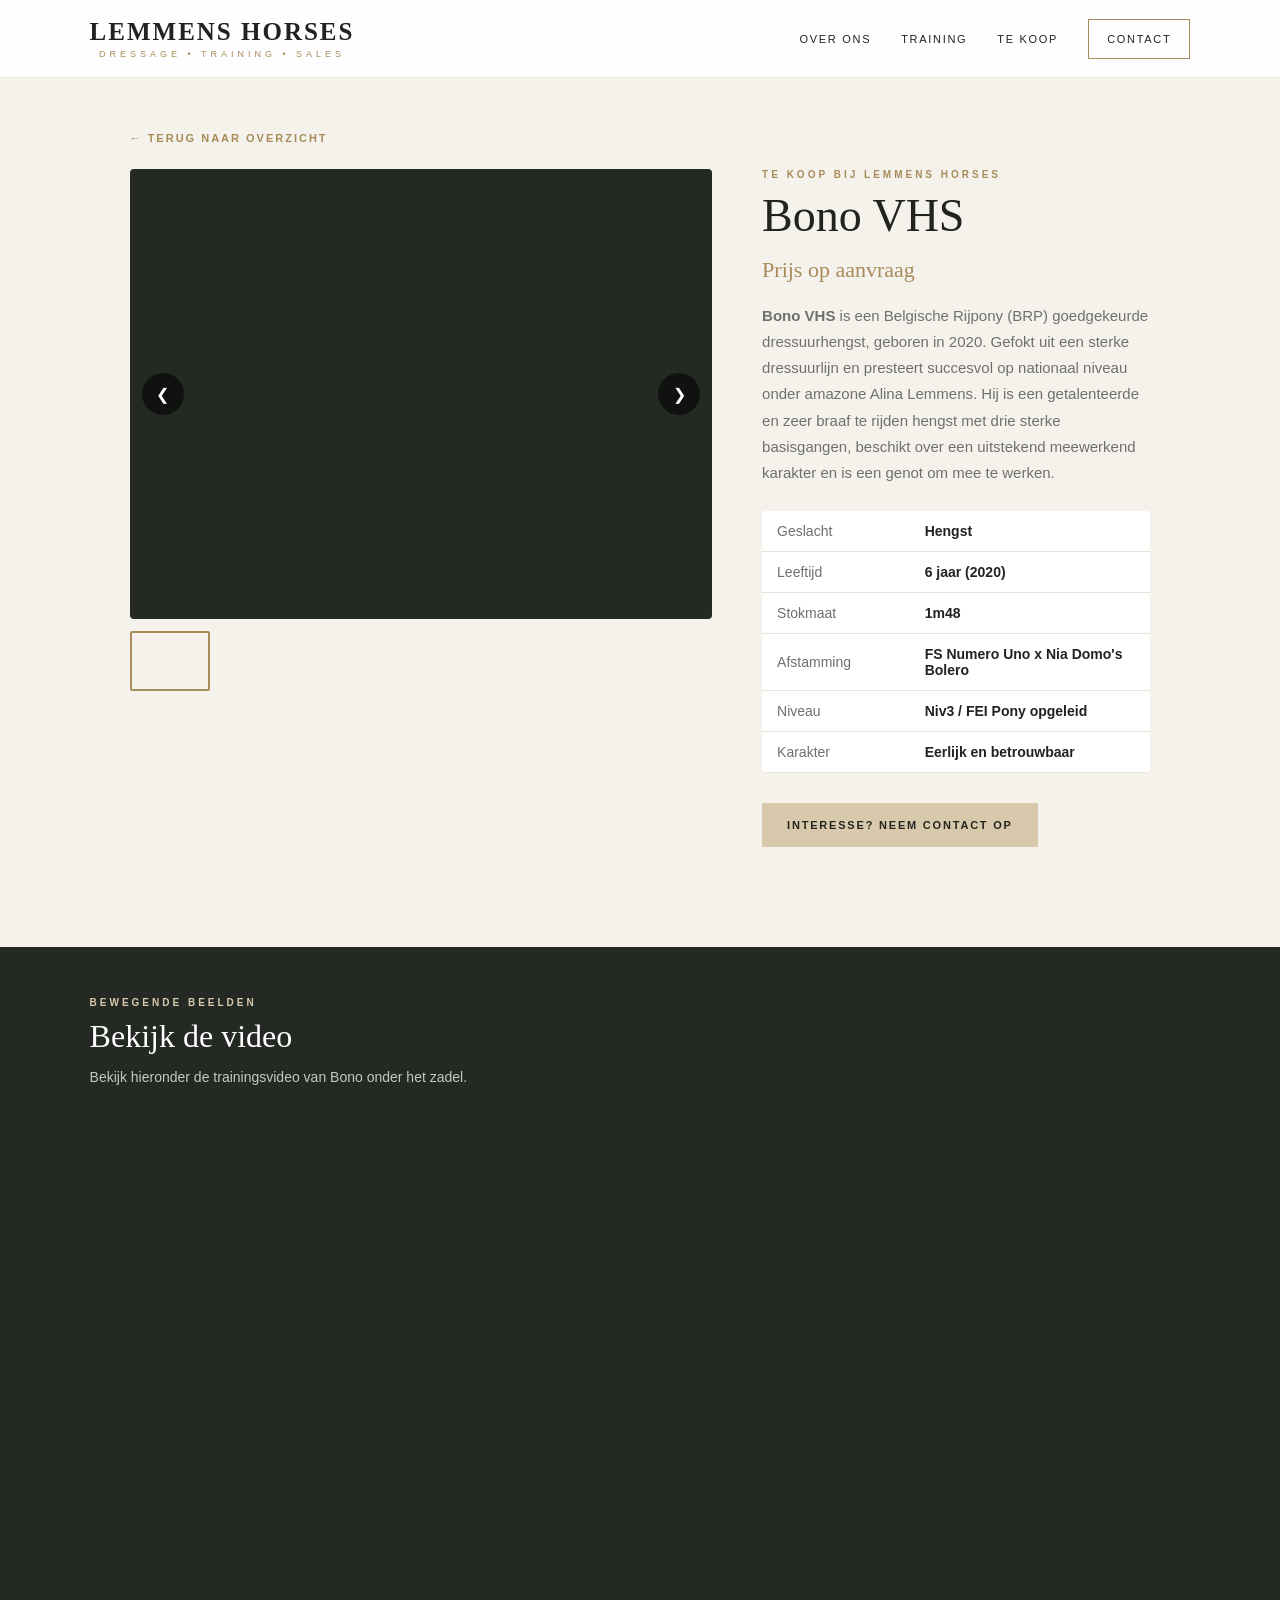
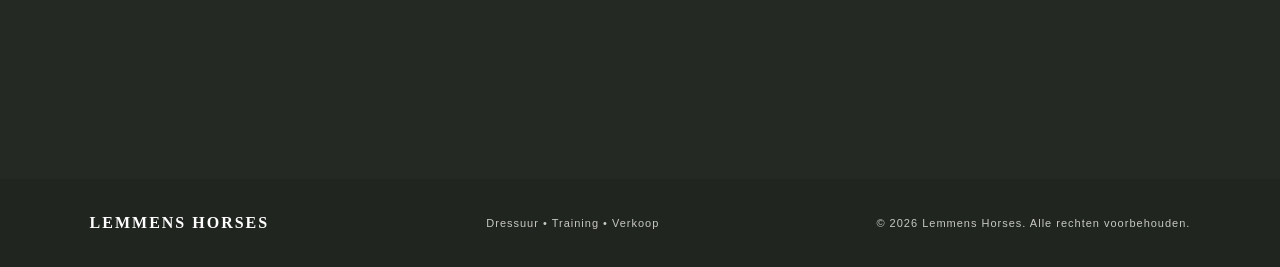
<file: gemini-code-1794851940199.html>
<!DOCTYPE html>
<html lang="nl">
<head>
  <meta charset="UTF-8">
  <meta name="viewport" content="width=device-width, initial-scale=1.0">
  <link rel="icon" type="image/x-icon" href="/images/favicon.ico">
  <meta name="description" content="Koop dressuurpaard Bono VHS — Getraind tot FEI Pony, uitstekende afstamming en karakter.">
  <title>Bono VHS | Lemmens Horses</title>
  <style>
    :root {
      --ink: #20231f;
      --muted: #6e716a;
      --cream: #f5f2eb;
      --sand: #d8c9ad;
      --gold: #a88b5b;
      --white: #fff;
    }
    * { box-sizing: border-box; }
    html, body { margin: 0; padding: 0; overflow-x: hidden; color: var(--ink); background: var(--cream); font-family: Arial, Helvetica, sans-serif; }
    a { color: inherit; text-decoration: none; }
    
    /* Header & Navigatie */
    .topbar { height: 78px; padding: 0 7%; display: flex; align-items: center; justify-content: space-between; background: rgba(255,255,255,.96); position: sticky; top: 0; z-index: 100; border-bottom: 1px solid #e9e4da; }
    .brand { font-family: Georgia, serif; font-size: 25px; letter-spacing: 2px; font-weight: 600; line-height: 1.1; }
    .brand span { display: block; font: 9px Arial, sans-serif; letter-spacing: 4px; color: var(--gold); margin-top: 4px; text-align: center; }
    
    nav { display: flex; gap: 30px; align-items: center; font-size: 11px; letter-spacing: 1.7px; text-transform: uppercase; }
    nav a { transition: color .2s; } 
    nav a:hover { color: var(--gold); }
    .nav-cta { border: 1px solid var(--gold); padding: 13px 18px; }

    /* Mobiele menuknop (verborgen op desktop) */
    .menu-toggle { display: none; background: none; border: none; font-size: 26px; color: var(--ink); cursor: pointer; padding: 5px; }

    /* Layout Main */
    .container { max-width: 1200px; margin: 0 auto; padding: 50px 7%; }
    .back-link { display: inline-block; margin-bottom: 25px; font-size: 11px; text-transform: uppercase; letter-spacing: 2px; color: var(--gold); font-weight: bold; }
    
    .horse-layout { display: grid; grid-template-columns: minmax(0, 1.2fr) minmax(0, 0.8fr); gap: 50px; align-items: start; }

    /* Slider / Fotogalerij */
    .slider-container { position: relative; background: #242923; overflow: hidden; border-radius: 4px; touch-action: pan-y; }
    .slide { display: none; height: 450px; background-size: cover; background-position: center; }
    .slide.active { display: block; }
    .slider-btns { display: flex; justify-content: space-between; position: absolute; top: 50%; width: 100%; transform: translateY(-50%); padding: 0 12px; pointer-events: none; }
    .slider-btn { pointer-events: auto; background: rgba(0,0,0,0.55); color: white; border: none; width: 42px; height: 42px; border-radius: 50%; cursor: pointer; font-size: 16px; display: flex; align-items: center; justify-content: center; transition: background .2s; }
    .slider-btn:hover { background: var(--gold); }
    
    .thumbnails { display: flex; gap: 10px; margin-top: 12px; overflow-x: auto; padding-bottom: 4px; }
    .thumb { flex: 0 0 80px; height: 60px; background-size: cover; background-position: center; cursor: pointer; opacity: 0.6; transition: opacity .2s; border: 2px solid transparent; border-radius: 2px; }
    .thumb.active, .thumb:hover { opacity: 1; border-color: var(--gold); }

    /* Info & Details */
    .kicker { color: var(--gold); text-transform: uppercase; letter-spacing: 3px; font-size: 10px; font-weight: bold; }
    h1 { font: 400 clamp(30px, 5vw, 46px)/1.12 Georgia, serif; margin: 10px 0 15px; }
    .price { font-family: Georgia, serif; font-size: 22px; color: var(--gold); margin-bottom: 20px; }
    .copy { color: var(--muted); line-height: 1.75; font-size: 15px; margin-bottom: 25px; }

    /* Specificatietabel */
    .specs-table { width: 100%; border-collapse: collapse; margin-bottom: 30px; background: white; border-radius: 4px; overflow: hidden; }
    .specs-table th, .specs-table td { padding: 12px 15px; text-align: left; font-size: 14px; border-bottom: 1px solid #e9e4da; }
    .specs-table th { color: var(--muted); font-weight: normal; width: 38%; }
    .specs-table td { font-weight: bold; color: var(--ink); }

    /* Video sectie */
    .video-section { margin-top: 50px; background: #242923; color: white; padding: 50px 7%; }
    .video-section h2 { font-family: Georgia, serif; font-weight: 400; margin: 10px 0; font-size: clamp(24px, 4vw, 32px); }
    .video-container { position: relative; width: 100%; padding-bottom: 56.25%; height: 0; margin-top: 25px; border-radius: 4px; overflow: hidden; }
    .video-container iframe { position: absolute; top: 0; left: 0; width: 100%; height: 100%; border: 0; }

    .button { display: inline-block; padding: 16px 25px; background: var(--sand); color: #24251f; text-transform: uppercase; letter-spacing: 1.8px; font-size: 11px; font-weight: bold; transition: .2s; border: 0; cursor: pointer; text-align: center; }
    .button:hover { background: var(--ink); color: white; transform: translateY(-2px); }

    /* Footer */
    footer { background: #20251f; color: #c7c9c2; padding: 35px 7%; display: flex; justify-content: space-between; align-items: center; gap: 15px; font-size: 11px; letter-spacing: 1px; }
    footer strong { color: white; font-family: Georgia, serif; letter-spacing: 2px; font-size: 16px; }

    /* --- MOBIELE WEERGAVE (Smartphones & kleine tablets) --- */
    @media (max-width: 850px) {
      .topbar { padding: 0 5%; height: 70px; }
      .brand { font-size: 19px; letter-spacing: 1.5px; }
      .brand span { font-size: 8px; letter-spacing: 2.5px; text-align: left; }
      
      .menu-toggle { display: block; }
      
      nav {
        display: none;
        flex-direction: column;
        position: absolute;
        top: 70px;
        left: 0;
        width: 100%;
        background: var(--white);
        padding: 25px 5%;
        gap: 20px;
        border-bottom: 1px solid #e9e4da;
        box-shadow: 0 10px 20px rgba(0,0,0,0.06);
      }
      nav.open { display: flex; }
      .nav-cta { width: 100%; text-align: center; }

      .container { padding: 30px 5%; }
      .horse-layout { grid-template-columns: 1fr; gap: 30px; }
      
      .slide { height: 280px; }
      .thumb { flex: 0 0 68px; height: 52px; }

      .specs-table th, .specs-table td { padding: 10px 12px; font-size: 13px; }
      .button { display: block; width: 100%; padding: 18px 20px; }

      .video-section { padding: 40px 5%; margin-top: 35px; }
      footer { flex-direction: column; text-align: center; padding: 30px 5%; }
    }
  </style>
</head>
<body>

  <header class="topbar">
    <a class="brand" href="index.html">LEMMENS HORSES<span>DRESSAGE • TRAINING • SALES</span></a>
    <button class="menu-toggle" aria-label="Menu openen" onclick="toggleMenu()">☰</button>
    <nav id="mainNav" aria-label="Hoofdnavigatie">
      <a href="index.html#over">Over ons</a>
      <a href="index.html#diensten">Training</a>
      <a href="index.html#paarden">Te koop</a>
      <a class="nav-cta" href="index.html#contact">Contact</a>
    </nav>
  </header>

  <main class="container">
    <a href="index.html#paarden" class="back-link">← Terug naar overzicht</a>
    
    <div class="horse-layout">
      <!-- Linkerkolom: Fotoslider -->
      <div>
        <div class="slider-container" id="slider">
          <div class="slide active" style="background-image: url('https://i.postimg.cc/MK5c9830/IMG-4506.jpeg?auto=format&fit=crop&w=1200&q=85');"></div>
          <div class="slide" style="background-image: url('https://images.unsplash.com/photo-1553284965-83fd3e82fa5a?auto=format&fit=crop&w=1200&q=85');"></div>
          <div class="slide" style="background-image: url('https://images.unsplash.com/photo-1534307671276-a6a3a5b5f2f5?auto=format&fit=crop&w=1200&q=85');"></div>
          
          <div class="slider-btns">
            <button class="slider-btn" aria-label="Vorige foto" onclick="changeSlide(-1)">❮</button>
            <button class="slider-btn" aria-label="Volgende foto" onclick="changeSlide(1)">❯</button>
          </div>
        </div>
        
        <!-- Miniaturen om te klikken -->
        <div class="thumbnails">
          <div class="thumb active" style="background-image: url('https://i.postimg.cc/MK5c9830/IMG-4506.jpeg?auto=format&fit=crop&w=300&q=85');" onclick="currentSlide(0)"></div>
          <div class="thumb" style="background-image: url('https://images.unsplash.com/photo-1553284965-83fd3e82fa5a?auto=format&fit=crop&w=300&q=85');" onclick="currentSlide(1)"></div>
          <div class="thumb" style="background-image: url('https://images.unsplash.com/photo-1534307671276-a6a3a5b5f2f5?auto=format&fit=crop&w=300&q=85');" onclick="currentSlide(2)"></div>
        </div>
      </div>

      <!-- Rechterkolom: Informatie & Specificaties -->
      <div>
        <div class="kicker">Te koop bij Lemmens Horses</div>
        <h1>Bono VHS</h1>
        <div class="price">Prijs op aanvraag</div>
        <p class="copy"><b>Bono VHS</b> is een Belgische Rijpony (BRP) goedgekeurde dressuurhengst, geboren in 2020. Gefokt uit een sterke dressuurlijn en presteert succesvol op nationaal niveau onder amazone Alina Lemmens. Hij is een getalenteerde en zeer braaf te rijden hengst met drie sterke basisgangen, beschikt over een uitstekend meewerkend karakter en is een genot om mee te werken.</p>
        
        <table class="specs-table">
          <tr><th>Geslacht</th><td>Hengst</td></tr>
          <tr><th>Leeftijd</th><td>6 jaar (2020)</td></tr>
          <tr><th>Stokmaat</th><td>1m48</td></tr>
          <tr><th>Afstamming</th><td>FS Numero Uno x Nia Domo's Bolero</td></tr>
          <tr><th>Niveau</th><td>Niv3 / FEI Pony opgeleid</td></tr>
          <tr><th>Karakter</th><td>Eerlijk en betrouwbaar</td></tr>
        </table>

        <a href="index.html#contact" class="button">Interesse? Neem contact op</a>
      </div>
    </div>
  </main>

  <!-- Videosectie -->
  <section class="video-section">
    <div style="max-width: 1200px; margin: 0 auto;">
      <div class="kicker" style="color: var(--sand);">Bewegende beelden</div>
      <h2>Bekijk de video</h2>
      <p style="color: #c4c8c0; font-size: 14px;">Bekijk hieronder de trainingsvideo van Bono onder het zadel.</p>
      <div class="video-container">
        <iframe id="video" src="https://www.youtube.com/embed/qBAfXTDJO9A?si=wgvbF-J_H0f-jw1j" allowfullscreen></iframe>
      </div>
    </div>
  </section>

  <footer>
    <strong>LEMMENS HORSES</strong>
    <span>Dressuur • Training • Verkoop</span>
    <span>© <span id="year"></span> Lemmens Horses. Alle rechten voorbehouden.</span>
  </footer>

  <script>
    // Jaartal in footer
    document.getElementById('year').textContent = new Date().getFullYear();

    // Mobiel menu openen/sluiten
    function toggleMenu() {
      document.getElementById('mainNav').classList.toggle('open');
    }

    // Fotoslider logica
    let slideIndex = 0;
    showSlides(slideIndex);

    function changeSlide(n) {
      showSlides(slideIndex += n);
    }

    function currentSlide(n) {
      showSlides(slideIndex = n);
    }

    function showSlides(n) {
      let slides = document.getElementsByClassName("slide");
      let thumbs = document.getElementsByClassName("thumb");
      if (n >= slides.length) { slideIndex = 0 }
      if (n < 0) { slideIndex = slides.length - 1 }
      
      for (let i = 0; i < slides.length; i++) {
        slides[i].classList.remove("active");
        thumbs[i].classList.remove("active");
      }
      slides[slideIndex].classList.add("active");
      thumbs[slideIndex].classList.add("active");
    }

    // Swipe-ondersteuning voor smartphones
    let touchStartX = 0;
    const sliderEl = document.getElementById('slider');
    sliderEl.addEventListener('touchstart', e => { touchStartX = e.changedTouches[0].screenX; }, { passive: true });
    sliderEl.addEventListener('touchend', e => {
      let touchEndX = e.changedTouches[0].screenX;
      if (touchStartX - touchEndX > 40) changeSlide(1);
      if (touchEndX - touchStartX > 40) changeSlide(-1);
    }, { passive: true });
  </script>
</body>
</html>
</file>
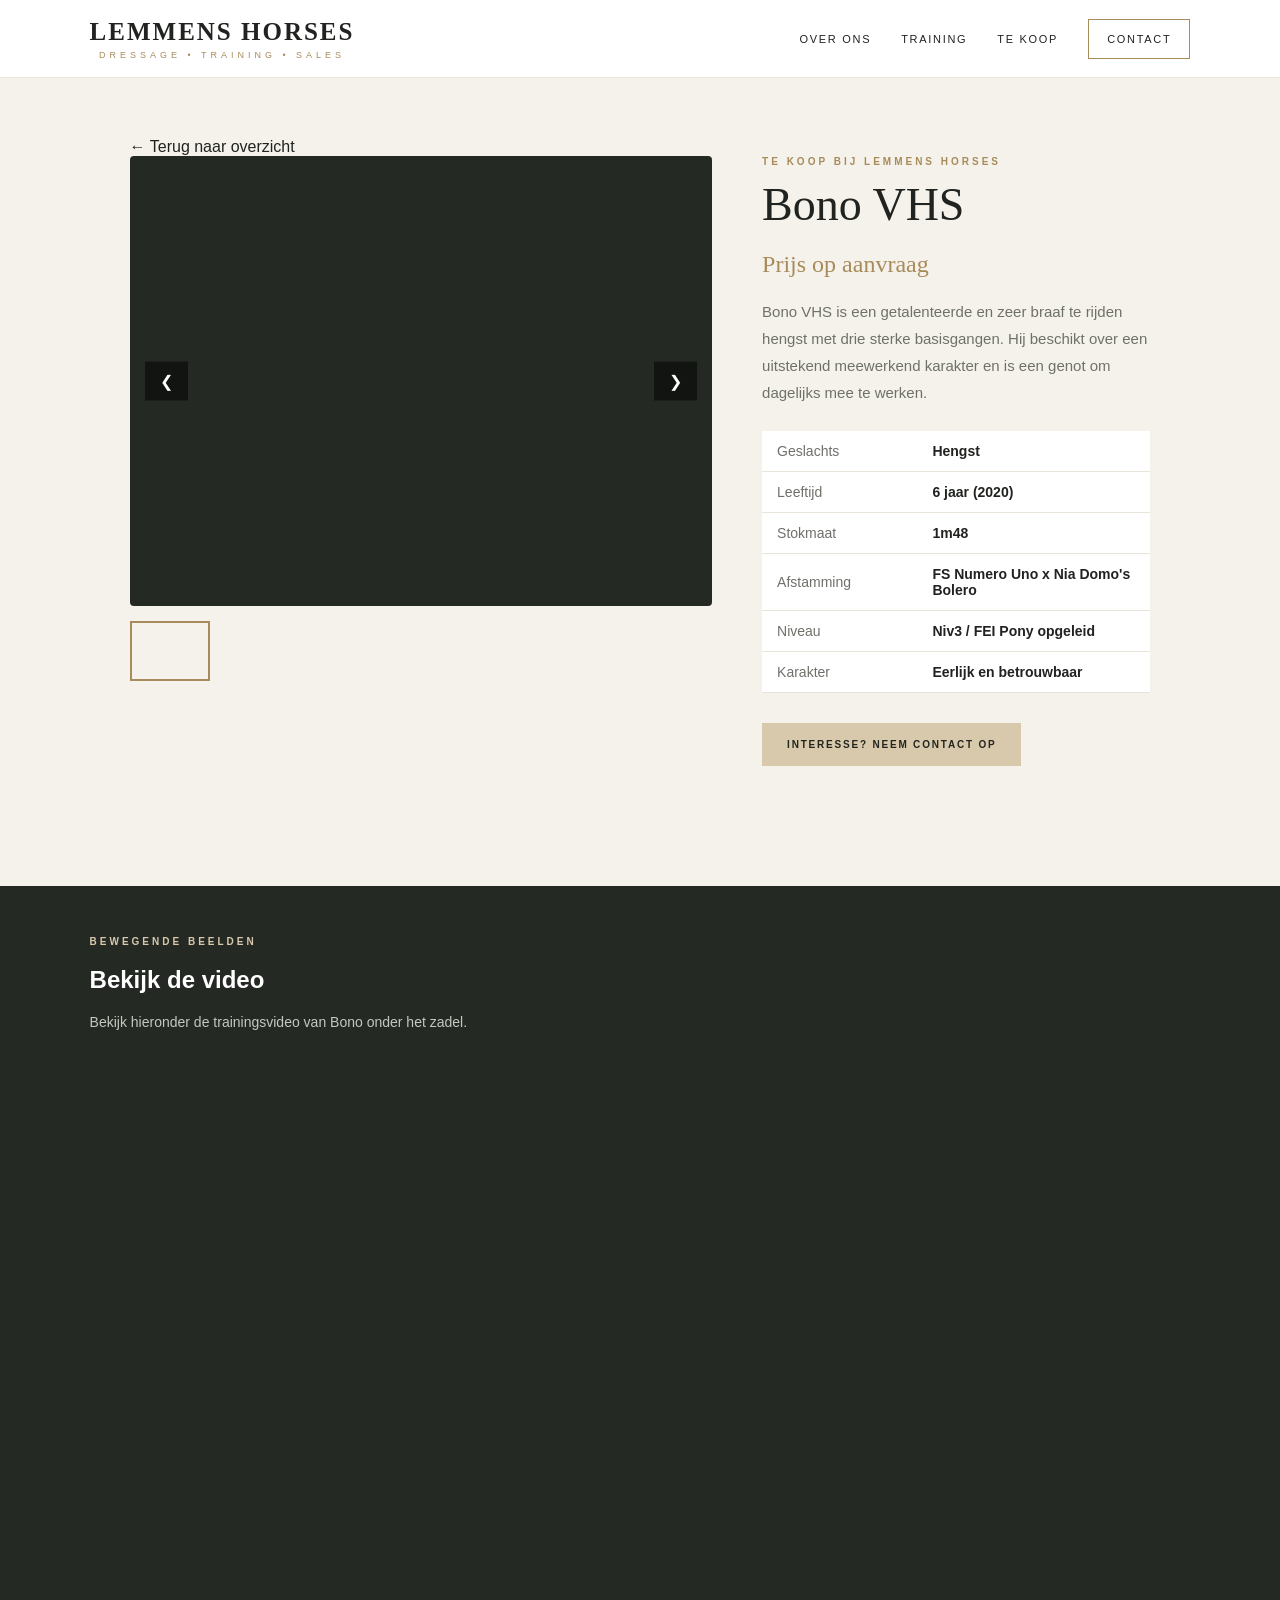
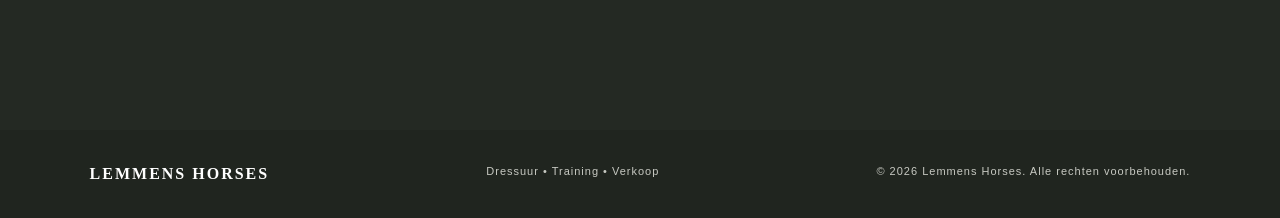
<file: paard-valerno.html>
<!DOCTYPE html>
<html lang="nl">
<head>
  <meta charset="UTF-8">
  <meta name="viewport" content="width=device-width, initial-scale=1.0">
  <link rel="icon" type="image/x-icon" href="/images/favicon.ico">
  <meta name="description" content="Koop dressuurpaard [Naam Paard] — Getraind tot [Niveau], uitstekende afstamming en karakter.">
  <title> Bono VHS | Lemmens Horses</title>
  <style>
    :root {
      --ink: #20231f;
      --muted: #6e716a;
      --cream: #f5f2eb;
      --sand: #d8c9ad;
      --gold: #a88b5b;
      --white: #fff;
    }
    * { box-sizing: border-box; }
    body { margin: 0; color: var(--ink); background: var(--cream); font-family: Arial, Helvetica, sans-serif; }
    a { color: inherit; text-decoration: none; }
    
    /* Header */
    .topbar { height: 78px; padding: 0 7%; display: flex; align-items: center; justify-content: space-between; background: rgba(255,255,255,.96); position: sticky; top: 0; z-index: 10; border-bottom: 1px solid #e9e4da; }
    .brand { font-family: Georgia, serif; font-size: 25px; letter-spacing: 2px; font-weight: 600; }
    .brand span { display: block; font: 9px Arial, sans-serif; letter-spacing: 4px; color: var(--gold); margin-top: 4px; text-align: center; }
    nav { display: flex; gap: 30px; align-items: center; font-size: 11px; letter-spacing: 1.7px; text-transform: uppercase; }
    nav a { transition: color .2s; } nav a:hover { color: var(--gold); }
    .nav-cta { border: 1px solid var(--gold); padding: 13px 18px; }

    /* Layout Main */
    .container { max-width: 1200px; margin: 0 auto; padding: 60px 7%; }
    .back-link { display: inline-block; margin-bottom: 30px; font-size: 11px; text-transform: uppercase; letter-spacing: 2px; color: var(--gold); }
    
    .horse-layout { display: grid; grid-template-columns: 1.2fr 0.8fr; gap: 50px; align-items: start; }

    /* Slider / Fotogalerij */
    .slider-container { position: relative; background: #242923; overflow: hidden; border-radius: 4px; }
    .slide { display: none; height: 450px; background-size: cover; background-position: center; }
    .slide.active { display: block; }
    .slider-btns { display: flex; justify-content: space-between; position: absolute; top: 50%; width: 100%; transform: translateY(-50%); padding: 0 15px; }
    .slider-btn { background: rgba(0,0,0,0.5); color: white; border: none; padding: 10px 15px; cursor: pointer; font-size: 16px; transition: background .2s; }
    .slider-btn:hover { background: var(--gold); }
    
    .thumbnails { display: flex; gap: 10px; margin-top: 15px; }
    .thumb { width: 80px; height: 60px; background-size: cover; background-position: center; cursor: pointer; opacity: 0.6; transition: opacity .2s; border: 2px solid transparent; }
    .thumb.active, .thumb:hover { opacity: 1; border-color: var(--gold); }

    /* Info & Details */
    .kicker { color: var(--gold); text-transform: uppercase; letter-spacing: 3px; font-size: 10px; font-weight: bold; }
    h1 { font: 400 clamp(32px, 4vw, 46px)/1.12 Georgia, serif; margin: 12px 0 20px; }
    .price { font-family: Georgia, serif; font-size: 24px; color: var(--gold); margin-bottom: 20px; }
    .copy { color: var(--muted); line-height: 1.8; font-size: 15px; margin-bottom: 25px; }

    /* Specificatietabel */
    .specs-table { width: 100%; border-collapse: collapse; margin-bottom: 30px; background: white; }
    .specs-table th, .specs-table td { padding: 12px 15px; text-align: left; font-size: 14px; border-bottom: 1px solid #e9e4da; }
    .specs-table th { color: var(--muted); font-weight: normal; width: 40%; }
    .specs-table td { font-weight: bold; color: var(--ink); }

    /* Video sectie */
    .video-section { margin-top: 60px; background: #242923; color: white; padding: 50px 7%; }
    .video-container { position: relative; width: 100%; padding-bottom: 56.25%; height: 0; margin-top: 30px; }
    .video-container iframe { position: absolute; top: 0; left: 0; width: 100%; height: 100%; border: 0; }

    .button { display: inline-block; padding: 16px 25px; background: var(--sand); color: #24251f; text-transform: uppercase; letter-spacing: 1.8px; font-size: 10px; font-weight: bold; transition: .2s; border: 0; cursor: pointer; text-align: center; }
    .button:hover { background: var(--ink); color: white; transform: translateY(-2px); }

    /* Footer */
    footer { background: #20251f; color: #c7c9c2; padding: 35px 7%; display: flex; justify-content: space-between; gap: 20px; font-size: 11px; letter-spacing: 1px; }
    footer strong { color: white; font-family: Georgia, serif; letter-spacing: 2px; font-size: 16px; }

    @media (max-width: 800px) {
      .horse-layout { grid-template-columns: 1fr; gap: 30px; }
      .slide { height: 350px; }
      footer { flex-direction: column; }
    }
  </style>
</head>
<body>

  <header class="topbar">
    <a class="brand" href="index.html">LEMMENS HORSES<span>DRESSAGE • TRAINING • SALES</span></a>
    <nav aria-label="Hoofdnavigatie">
      <a href="index.html#over">Over ons</a>
      <a href="index.html#diensten">Training</a>
      <a href="index.html#paarden">Te koop</a>
      <a class="nav-cta" href="index.html#contact">Contact</a>
    </nav>
  </header>

  <main class="container">
    <a class="href-back" href="index.html#paarden" class="back-link">← Terug naar overzicht</a>
    
    <div class="horse-layout">
      <!-- Linkerkolom: Fotoslider -->
      <div>
        <div class="slider-container">
          <div class="slide active" style="background-image: url('https://i.postimg.cc/MK5c9830/IMG-4506.jpeg?auto=format&fit=crop&w=1200&q=85');"></div>
          <div class="slide" style="background-image: url('https://images.unsplash.com/photo-1553284965-83fd3e82fa5a?auto=format&fit=crop&w=1200&q=85');"></div>
          <div class="slide" style="background-image: url('https://images.unsplash.com/photo-1534307671276-a6a3a5b5f2f5?auto=format&fit=crop&w=1200&q=85');"></div>
          
          <div class="slider-btns">
            <button class="slider-btn" onclick="changeSlide(-1)">❮</button>
            <button class="slider-btn" onclick="changeSlide(1)">❯</button>
          </div>
        </div>
        
        <!-- Miniaturen om te klikken -->
        <div class="thumbnails">
          <div class="thumb active" style="background-image: url('https://i.postimg.cc/MK5c9830/IMG-4506.jpeg?auto=format&fit=crop&w=300&q=85');" onclick="currentSlide(0)"></div>
          <div class="thumb" style="background-image: url('https://images.unsplash.com/photo-1553284965-83fd3e82fa5a?auto=format&fit=crop&w=300&q=85');" onclick="currentSlide(1)"></div>
          <div class="thumb" style="background-image: url('https://images.unsplash.com/photo-1534307671276-a6a3a5b5f2f5?auto=format&fit=crop&w=300&q=85');" onclick="currentSlide(2)"></div>
        </div>
      </div>

      <!-- Rechterkolom: Informatie & Specificaties -->
      <div>
        <div class="kicker">Te koop bij Lemmens Horses</div>
        <h1>Bono VHS</h1>
        <div class="price">Prijs op aanvraag</div>
        <p class="copy">Bono VHS is een getalenteerde en zeer braaf te rijden hengst met drie sterke basisgangen. Hij beschikt over een uitstekend meewerkend karakter en is een genot om dagelijks mee te werken.</p>
        
        <table class="specs-table">
          <tr><th>Geslachts</th><td>Hengst</td></tr>
          <tr><th>Leeftijd</th><td>6 jaar (2020)</td></tr>
          <tr><th>Stokmaat</th><td>1m48</td></tr>
          <tr><th>Afstamming</th><td>FS Numero Uno x Nia Domo's Bolero</td></tr>
          <tr><th>Niveau</th><td>Niv3 / FEI Pony opgeleid</td></tr>
          <tr><th>Karakter</th><td>Eerlijk en betrouwbaar</td></tr>
        </table>

        <a href="index.html#contact" class="button">Interesse? Neem contact op</a>
      </div>
    </div>
  </main>

  <!-- Videosectie -->
  <section class="video-section">
    <div style="max-width: 1200px; margin: 0 auto;">
      <div class="kicker" style="color: var(--sand);">Bewegende beelden</div>
      <h2>Bekijk de video</h2>
      <p style="color: #c4c8c0; font-size: 14px;">Bekijk hieronder de trainingsvideo van Bono onder het zadel.</p>
      <div class="video-container">

<iframe id="video" width="320" height="180" src="https://www.youtube.com/embed/qBAfXTDJO9A?si=wgvbF-J_H0f-jw1j" frameborder="0" allow="autoplay; encrypted-media" allowfullscreen=""></iframe>

        <!-- Vervang de src URL door de embed-link van je eigen YouTube-filmpje -->
      </div>
  </section>

  <footer>
    <strong>LEMMENS HORSES</strong>
    <span>Dressuur • Training • Verkoop</span>
    <span>© <span id="year"></span> Lemmens Horses. Alle rechten voorbehouden.</span>
  </footer>

  <script>
    // Jaartal in footer
    document.getElementById('year').textContent = new Date().getFullYear();

    // Simpele logica voor de fotoslider
    let slideIndex = 0;
    showSlides(slideIndex);

    function changeSlide(n) {
      showSlides(slideIndex += n);
    }

    function currentSlide(n) {
      showSlides(slideIndex = n);
    }

    function showSlides(n) {
      let slides = document.getElementsByClassName("slide");
      let thumbs = document.getElementsByClassName("thumb");
      if (n >= slides.length) { slideIndex = 0 }
      if (n < 0) { slideIndex = slides.length - 1 }
      
      for (let i = 0; i < slides.length; i++) {
        slides[i].classList.remove("active");
        thumbs[i].classList.remove("active");
      }
      slides[slideIndex].classList.add("active");
      thumbs[slideIndex].classList.add("active");
    }
  </script>
</body>
</html>
</file>
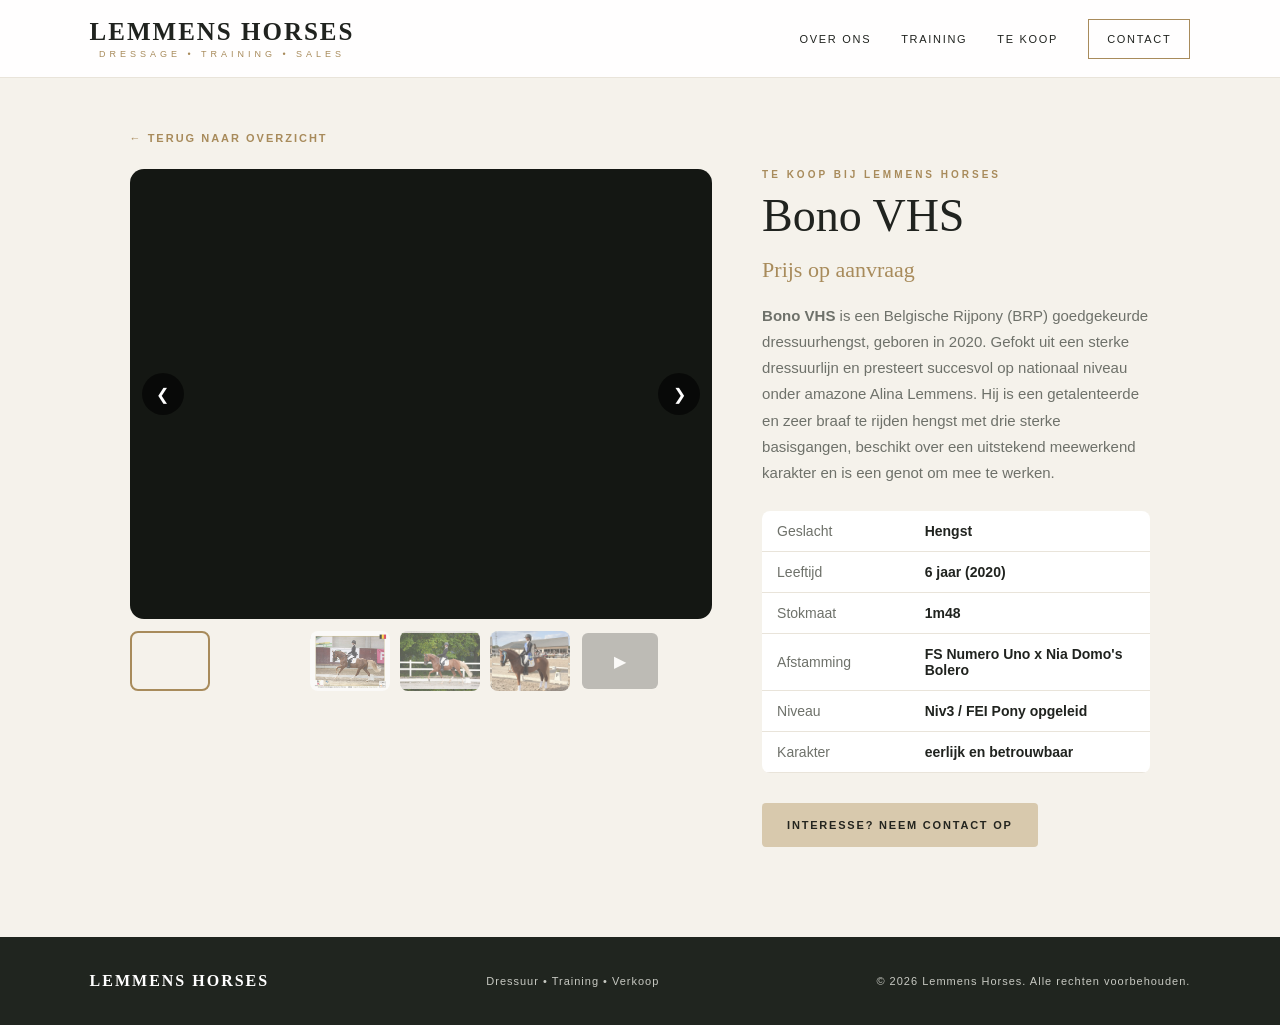
<file: Pony-BonoVHS1.html>
<!DOCTYPE html>
<html lang="nl">
<head>
  <meta charset="UTF-8">
  <meta name="viewport" content="width=device-width, initial-scale=1.0">
  <link rel="icon" type="image/x-icon" href="image/favicon.ico">
  <meta name="description" content="Koop dressuurpaard Bono VHS — Getraind tot FEI Pony, uitstekende afstamming en karakter.">
  <title>Bono VHS | Lemmens Horses</title>
  <style>
    :root {
      --ink: #20231f;
      --muted: #6e716a;
      --cream: #f5f2eb;
      --sand: #d8c9ad;
      --gold: #a88b5b;
      --white: #fff;
    }
    * { box-sizing: border-box; }
    html, body { margin: 0; padding: 0; overflow-x: hidden; color: var(--ink); background: var(--cream); font-family: Arial, Helvetica, sans-serif; }
    a { color: inherit; text-decoration: none; }
    
    /* Header & Navigatie */
    .topbar { height: 78px; padding: 0 7%; display: flex; align-items: center; justify-content: space-between; background: rgba(255,255,255,.96); position: sticky; top: 0; z-index: 100; border-bottom: 1px solid #e9e4da; }
    .brand { font-family: Georgia, serif; font-size: 25px; letter-spacing: 2px; font-weight: 600; line-height: 1.1; }
    .brand span { display: block; font: 9px Arial, sans-serif; letter-spacing: 4px; color: var(--gold); margin-top: 4px; text-align: center; }
    
    nav { display: flex; gap: 30px; align-items: center; font-size: 11px; letter-spacing: 1.7px; text-transform: uppercase; }
    nav a { transition: color .2s; } 
    nav a:hover { color: var(--gold); }
    .nav-cta { border: 1px solid var(--gold); padding: 13px 18px; }

    .menu-toggle { display: none; background: none; border: none; font-size: 26px; color: var(--ink); cursor: pointer; padding: 5px; }

    /* Layout Main */
    .container { max-width: 1200px; margin: 0 auto; padding: 50px 7%; }
    .back-link { display: inline-block; margin-bottom: 25px; font-size: 11px; text-transform: uppercase; letter-spacing: 2px; color: var(--gold); font-weight: bold; }
    
    .horse-layout { display: grid; grid-template-columns: minmax(0, 1.2fr) minmax(0, 0.8fr); gap: 50px; align-items: start; }

    /* Slider / Media Galerij (Foto's + Video's) met afgeronde hoeken */
    .slider-container { position: relative; background: #141713; overflow: hidden; border-radius: 14px; touch-action: pan-y; }
    .slide { display: none; height: 450px; background-size: cover; background-position: center; position: relative; }
    .slide.active { display: block; }
    
    /* YouTube video in slide */
    .slide iframe { width: 100%; height: 100%; border: 0; display: block; }

    .slider-btns { display: flex; justify-content: space-between; position: absolute; top: 50%; width: 100%; transform: translateY(-50%); padding: 0 12px; pointer-events: none; z-index: 5; }
    .slider-btn { pointer-events: auto; background: rgba(0,0,0,0.6); color: white; border: none; width: 42px; height: 42px; border-radius: 50%; cursor: pointer; font-size: 16px; display: flex; align-items: center; justify-content: center; transition: background .2s; }
    .slider-btn:hover { background: var(--gold); }
    
    .thumbnails { display: flex; gap: 10px; margin-top: 12px; overflow-x: auto; padding-bottom: 4px; }
    .thumb { flex: 0 0 80px; height: 60px; background-size: cover; background-position: center; cursor: pointer; opacity: 0.65; transition: opacity .2s; border: 2px solid transparent; border-radius: 8px; overflow: hidden; position: relative; }
    .thumb.active, .thumb:hover { opacity: 1; border-color: var(--gold); }

    /* Play-icoontje op video-miniaturen */
    .thumb.video-thumb::after {
      content: '▶';
      position: absolute;
      inset: 0;
      display: flex;
      align-items: center;
      justify-content: center;
      background: rgba(0, 0, 0, 0.35);
      color: white;
      font-size: 16px;
    }

    /* Info & Details */
    .kicker { color: var(--gold); text-transform: uppercase; letter-spacing: 3px; font-size: 10px; font-weight: bold; }
    h1 { font: 400 clamp(30px, 5vw, 46px)/1.12 Georgia, serif; margin: 10px 0 15px; }
    .price { font-family: Georgia, serif; font-size: 22px; color: var(--gold); margin-bottom: 20px; }
    .copy { color: var(--muted); line-height: 1.75; font-size: 15px; margin-bottom: 25px; }

    /* Specificatietabel */
    .specs-table { width: 100%; border-collapse: collapse; margin-bottom: 30px; background: white; border-radius: 8px; overflow: hidden; }
    .specs-table th, .specs-table td { padding: 12px 15px; text-align: left; font-size: 14px; border-bottom: 1px solid #e9e4da; }
    .specs-table th { color: var(--muted); font-weight: normal; width: 38%; }
    .specs-table td { font-weight: bold; color: var(--ink); }

    .button { display: inline-block; padding: 16px 25px; background: var(--sand); color: #24251f; text-transform: uppercase; letter-spacing: 1.8px; font-size: 11px; font-weight: bold; transition: .2s; border: 0; cursor: pointer; text-align: center; border-radius: 4px; }
    .button:hover { background: var(--ink); color: white; transform: translateY(-2px); }

    /* Footer */
    footer { background: #20251f; color: #c7c9c2; padding: 35px 7%; display: flex; justify-content: space-between; align-items: center; gap: 15px; font-size: 11px; letter-spacing: 1px; margin-top: 40px; }
    footer strong { color: white; font-family: Georgia, serif; letter-spacing: 2px; font-size: 16px; }

    /* --- MOBIELE WEERGAVE --- */
    @media (max-width: 850px) {
      .topbar { padding: 0 5%; height: 70px; }
      .brand { font-size: 19px; letter-spacing: 1.5px; }
      .brand span { font-size: 8px; letter-spacing: 2.5px; text-align: left; }
      
      .menu-toggle { display: block; }
      
      nav {
        display: none;
        flex-direction: column;
        position: absolute;
        top: 70px;
        left: 0;
        width: 100%;
        background: var(--white);
        padding: 25px 5%;
        gap: 20px;
        border-bottom: 1px solid #e9e4da;
        box-shadow: 0 10px 20px rgba(0,0,0,0.06);
      }
      nav.open { display: flex; }
      .nav-cta { width: 100%; text-align: center; }

      .container { padding: 30px 5%; }
      .horse-layout { grid-template-columns: 1fr; gap: 30px; }
      
      .slide { height: 280px; }
      .thumb { flex: 0 0 68px; height: 52px; }

      .specs-table th, .specs-table td { padding: 10px 12px; font-size: 13px; }
      .button { display: block; width: 100%; padding: 18px 20px; }

      footer { flex-direction: column; text-align: center; padding: 30px 5%; }
    }
  </style>
</head>
<body>

  <header class="topbar">
    <a class="brand" href="index.html">LEMMENS HORSES<span>DRESSAGE • TRAINING • SALES</span></a>
    <button class="menu-toggle" aria-label="Menu openen" onclick="toggleMenu()">☰</button>
    <nav id="mainNav" aria-label="Hoofdnavigatie">
      <a href="index.html#over">Over ons</a>
      <a href="index.html#diensten">Training</a>
      <a href="index.html#paarden">Te koop</a>
      <a class="nav-cta" href="index.html#contact">Contact</a>
    </nav>
  </header>

  <main class="container">
    <a href="index.html#paarden" class="back-link">← Terug naar overzicht</a>
    
    <div class="horse-layout">
      <!-- Linkerkolom: Fotoslider & Video's -->
      <div>
        <div class="slider-container" id="slider">
          <!-- Slide 1: Foto -->
          <div class="slide active" style="background-image: url('https://i.postimg.cc/MK5c9830/IMG-4506.jpeg?auto=format&fit=crop&w=1200&q=85');"></div>
          
          <!-- Slide 2: Foto -->
          <div class="slide" style="background-image: url('https://images.unsplash.com/photo-1553284965-83fd3e82fa5a?auto=format&fit=crop&w=1200&q=85');"></div>
          
          <!-- Slide 3: Foto -->
          <div class="slide" style="background-image: url('image/Bono.JPG?auto=format&fit=crop&w=1200&q=85');"></div>

          <!-- Slide 4: Foto -->
          <div class="slide active" style="background-image: url('image/Bono4.webp?auto=format&fit=crop&w=1200&q=85');"></div>

         <!-- Slide 5: Foto -->
          <div class="slide active" style="background-image: url('image/Bono5.webp?auto=format&fit=crop&w=1200&q=85');"></div> 

          <!-- Slide 6: YouTube Video -->
          <div class="slide">
            <iframe class="yt-video" src="https://www.youtube.com/embed/qBAfXTDJO9A?jsapi=1" title="Trainingsvideo Bono VHS" allow="accelerometer; autoplay; clipboard-write; encrypted-media; gyroscope; picture-in-picture" allowfullscreen></iframe>
          </div>
          
          <div class="slider-btns">
            <button class="slider-btn" aria-label="Vorige" onclick="changeSlide(-1)">❮</button>
            <button class="slider-btn" aria-label="Volgende" onclick="changeSlide(1)">❯</button>
          </div>
        </div>
        
        <!-- Miniaturen om te klikken -->
        <div class="thumbnails">
          <div class="thumb active" style="background-image: url('https://i.postimg.cc/MK5c9830/IMG-4506.jpeg?auto=format&fit=crop&w=300&q=85');" onclick="currentSlide(0)"></div>
          <div class="thumb" style="background-image: url('https://images.unsplash.com/photo-1553284965-83fd3e82fa5a?auto=format&fit=crop&w=300&q=85');" onclick="currentSlide(1)"></div>
          <div class="thumb" style="background-image: url('image/Bono.JPG?auto=format&fit=crop&w=300&q=85');" onclick="currentSlide(2)"></div>
          <div class="thumb" style="background-image: url('image/Bono4.webp?auto=format&fit=crop&w=300&q=85');" onclick="currentSlide(3)"></div>
         <div class="thumb" style="background-image: url('image/Bono5.webp?auto=format&fit=crop&w=300&q=85');" onclick="currentSlide(4)"></div> 
          <div class="thumb video-thumb" style="background-image: url('https://img.youtube.com/vi/qBAfXTDJO9A/hqdefault.jpg');" onclick="currentSlide(5)"></div>
        </div>
      </div>

      <!-- Rechterkolom: Informatie & Specificaties -->
      <div>
        <div class="kicker">Te koop bij Lemmens Horses</div>
        <h1>Bono VHS</h1>
        <div class="price">Prijs op aanvraag</div>
        <p class="copy"><b>Bono VHS</b> is een Belgische Rijpony (BRP) goedgekeurde dressuurhengst, geboren in 2020. Gefokt uit een sterke dressuurlijn en presteert succesvol op nationaal niveau onder amazone Alina Lemmens. Hij is een getalenteerde en zeer braaf te rijden hengst met drie sterke basisgangen, beschikt over een uitstekend meewerkend karakter en is een genot om mee te werken.</p>
        
        <table class="specs-table">
          <tr><th>Geslacht</th><td>Hengst</td></tr>
          <tr><th>Leeftijd</th><td>6 jaar (2020)</td></tr>
          <tr><th>Stokmaat</th><td>1m48</td></tr>
          <tr><th>Afstamming</th><td>FS Numero Uno x Nia Domo's Bolero</td></tr>
          <tr><th>Niveau</th><td>Niv3 / FEI Pony opgeleid</td></tr>
          <tr><th>Karakter</th><td>eerlijk en betrouwbaar</td></tr>
        </table>

        <a href="index.html#contact" class="button">Interesse? Neem contact op</a>
      </div>
    </div>
  </main>

  <footer>
    <strong>LEMMENS HORSES</strong>
    <span>Dressuur • Training • Verkoop</span>
    <span>© <span id="year"></span> Lemmens Horses. Alle rechten voorbehouden.</span>
  </footer>

  <script>
    // Jaartal in footer
    document.getElementById('year').textContent = new Date().getFullYear();

    // Mobiel menu openen/sluiten
    function toggleMenu() {
      document.getElementById('mainNav').classList.toggle('open');
    }

    // Slider logica (Foto's + Video's)
    let slideIndex = 0;
    showSlides(slideIndex);

    function changeSlide(n) {
      showSlides(slideIndex += n);
    }

    function currentSlide(n) {
      showSlides(slideIndex = n);
    }

    function stopAllVideos() {
      const videos = document.querySelectorAll('.yt-video');
      videos.forEach(video => {
        video.contentWindow.postMessage('{"event":"command","func":"pauseVideo","args":""}', '*');
      });
    }

    function showSlides(n) {
      let slides = document.getElementsByClassName("slide");
      let thumbs = document.getElementsByClassName("thumb");
      if (n >= slides.length) { slideIndex = 0 }
      if (n < 0) { slideIndex = slides.length - 1 }
      
      // Pauzeer eventueel spelende video's bij wisselen van slide
      stopAllVideos();

      for (let i = 0; i < slides.length; i++) {
        slides[i].classList.remove("active");
        thumbs[i].classList.remove("active");
      }
      slides[slideIndex].classList.add("active");
      thumbs[slideIndex].classList.add("active");
    }

    // Swipe-ondersteuning voor smartphones
    let touchStartX = 0;
    const sliderEl = document.getElementById('slider');
    sliderEl.addEventListener('touchstart', e => { touchStartX = e.changedTouches[0].screenX; }, { passive: true });
    sliderEl.addEventListener('touchend', e => {
      let touchEndX = e.changedTouches[0].screenX;
      if (touchStartX - touchEndX > 40) changeSlide(1);
      if (touchEndX - touchStartX > 40) changeSlide(-1);
    }, { passive: true });
  </script>
</body>
</html>
</file>
